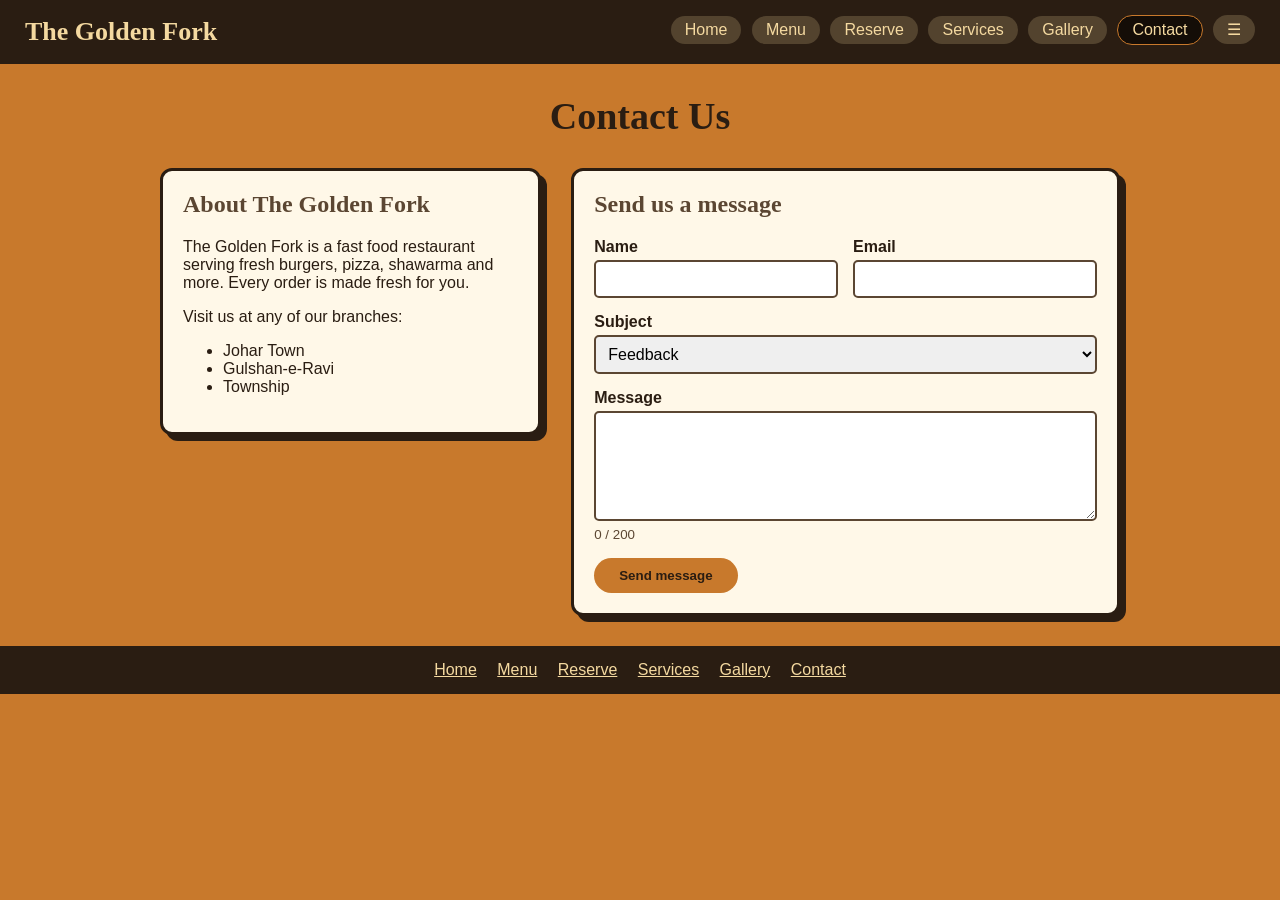
<file: contact.html>
<!DOCTYPE html>
<html lang="en">
<head>
  <meta charset="UTF-8">
  <meta name="viewport" content="width=device-width, initial-scale=1">
  <title>The Golden Fork | Contact</title>
  <link rel="stylesheet" href="contact.css">
</head>
<body>

  <header>
    <h2 class="logo">The Golden Fork</h2>
    <nav>
      <a href="index.html">Home</a>
      <a href="menu.html">Menu</a>
      <a href="register.html">Reserve</a>
      <a href="services.html">Services</a>
      <a href="portfolio.html">Gallery</a>
      <a class="contact" href="contact.html">Contact</a>
      <details>
        <summary>&#9776;</summary>
        <div class="dropdown">
          <a href="menu.html">Explore Menu</a>
          <a href="register.html">Place Order</a>
        </div>
      </details>
    </nav>
  </header>

  <h1 class="title">Contact Us</h1>

  <main class="contact-wrap">

    <section class="about">
      <h2>About The Golden Fork</h2>
      <p>The Golden Fork is a fast food restaurant serving fresh burgers, pizza, shawarma and more. Every order is made fresh for you.</p>
      <p>Visit us at any of our branches:</p>
      <ul>
        <li>Johar Town</li>
        <li>Gulshan-e-Ravi</li>
        <li>Township</li>
      </ul>
    </section>

    <section class="form-box">
      <h2>Send us a message</h2>
      <form id="contact-form" action="#" method="post">
        <div class="form-grid">
          <div>
            <label for="name">Name</label>
            <input type="text" id="name" required minlength="3" maxlength="40">
          </div>
          <div>
            <label for="email">Email</label>
            <input type="email" id="email" required>
          </div>
          <div class="full">
            <label for="subject">Subject</label>
            <select id="subject">
              <option value="feedback">Feedback</option>
              <option value="delivery">Delivery</option>
              <option value="party">Party order</option>
            </select>
          </div>
          <div class="full">
            <label for="message">Message</label>
            <textarea id="message" rows="5" maxlength="200" required></textarea>
            <small id="counter">0 / 200</small>
          </div>
        </div>
        <button type="submit">Send message</button>
      </form>
      <p id="thanks" class="thanks">Thank you! We will get back to you soon.</p>
    </section>

  </main>

  <footer>
    <a href="index.html">Home</a>
    <a href="menu.html">Menu</a>
    <a href="register.html">Reserve</a>
    <a href="services.html">Services</a>
    <a href="portfolio.html">Gallery</a>
    <a href="contact.html">Contact</a>
  </footer>

  <script src="contact.js"></script>
</body>
</html>
</file>
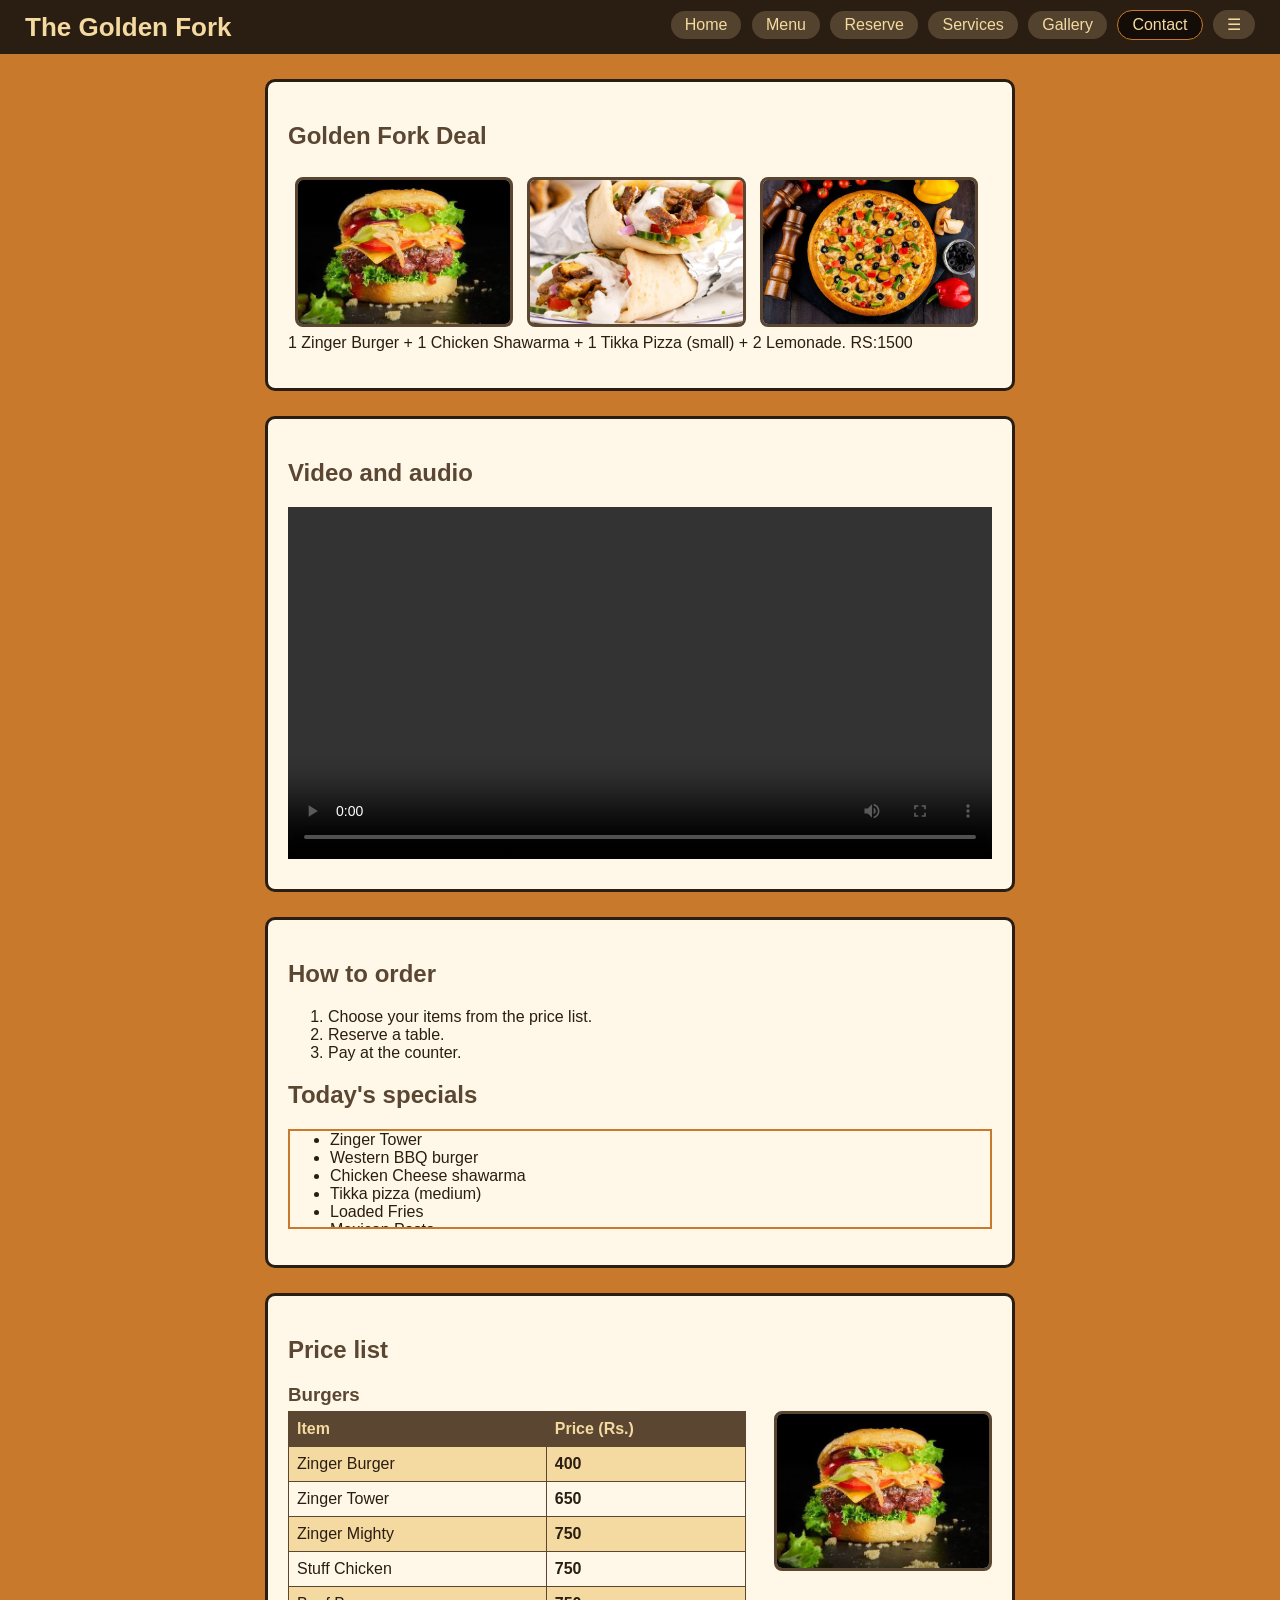
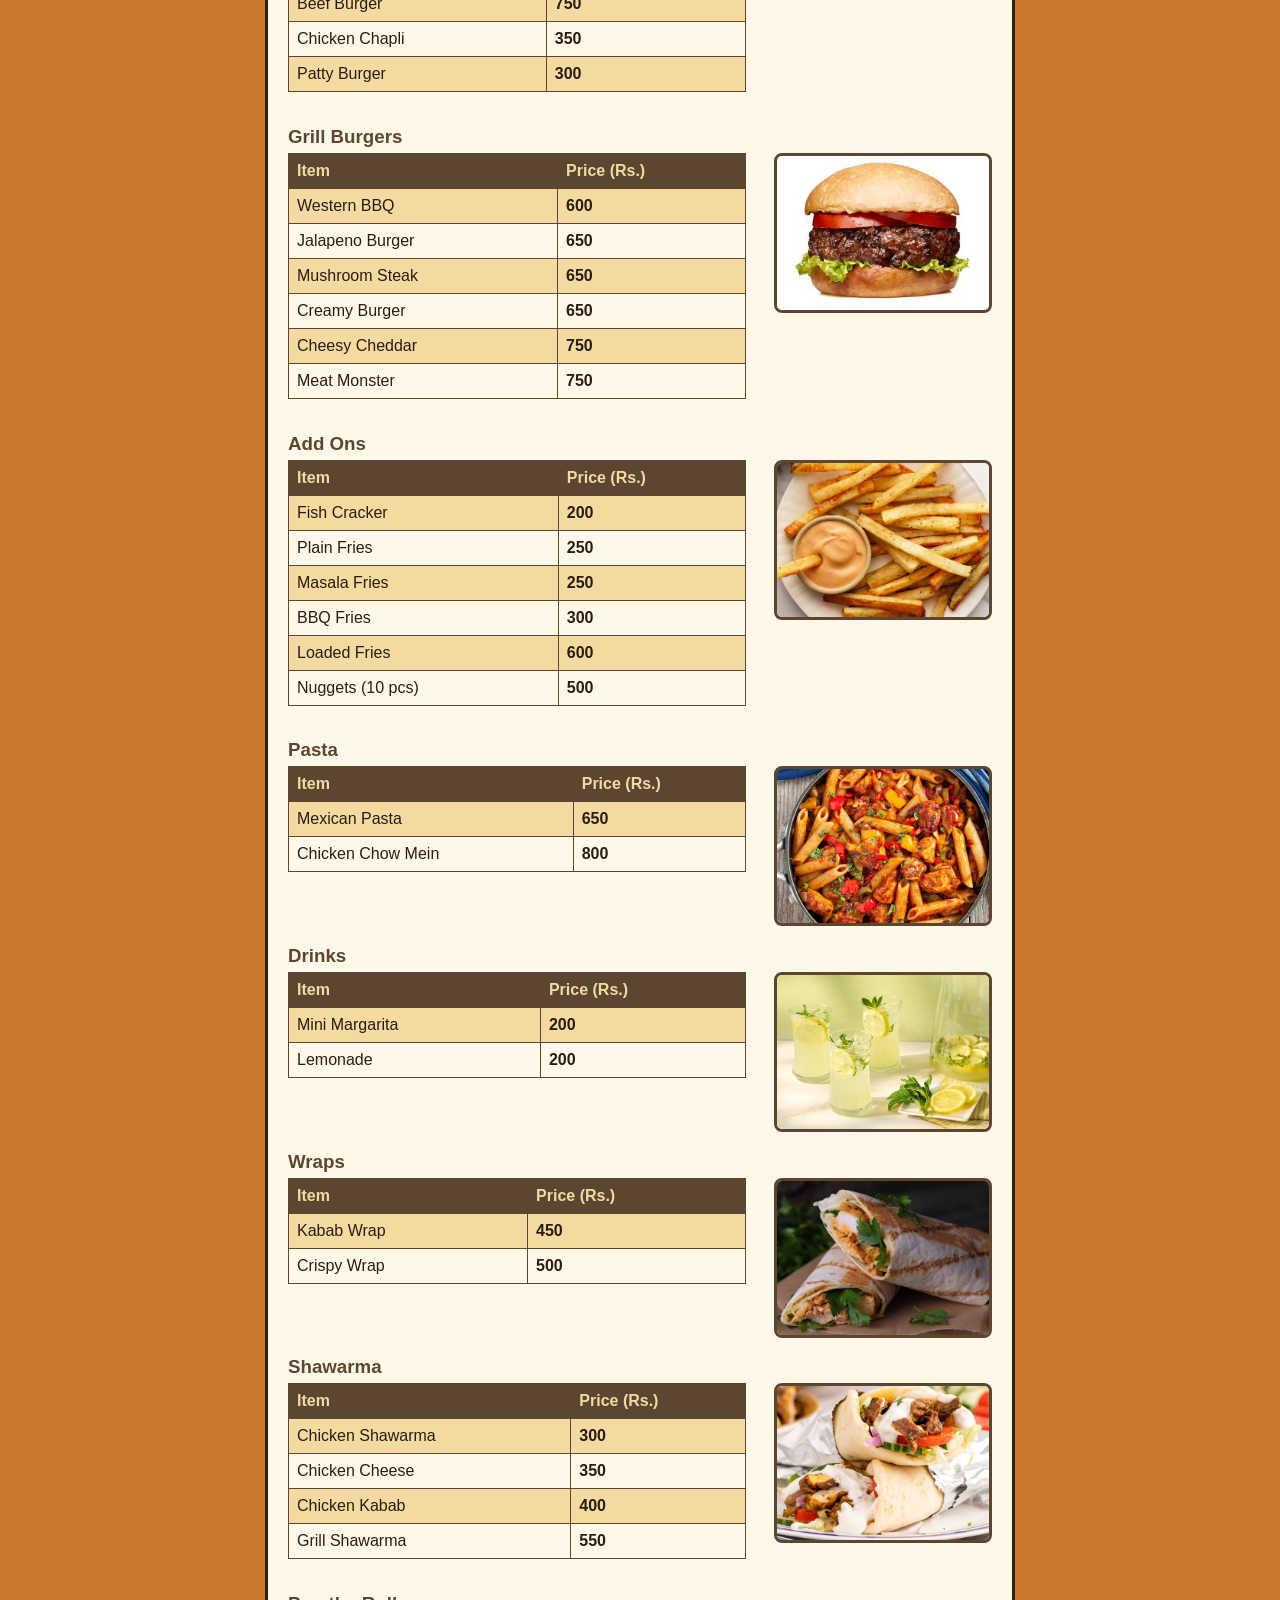
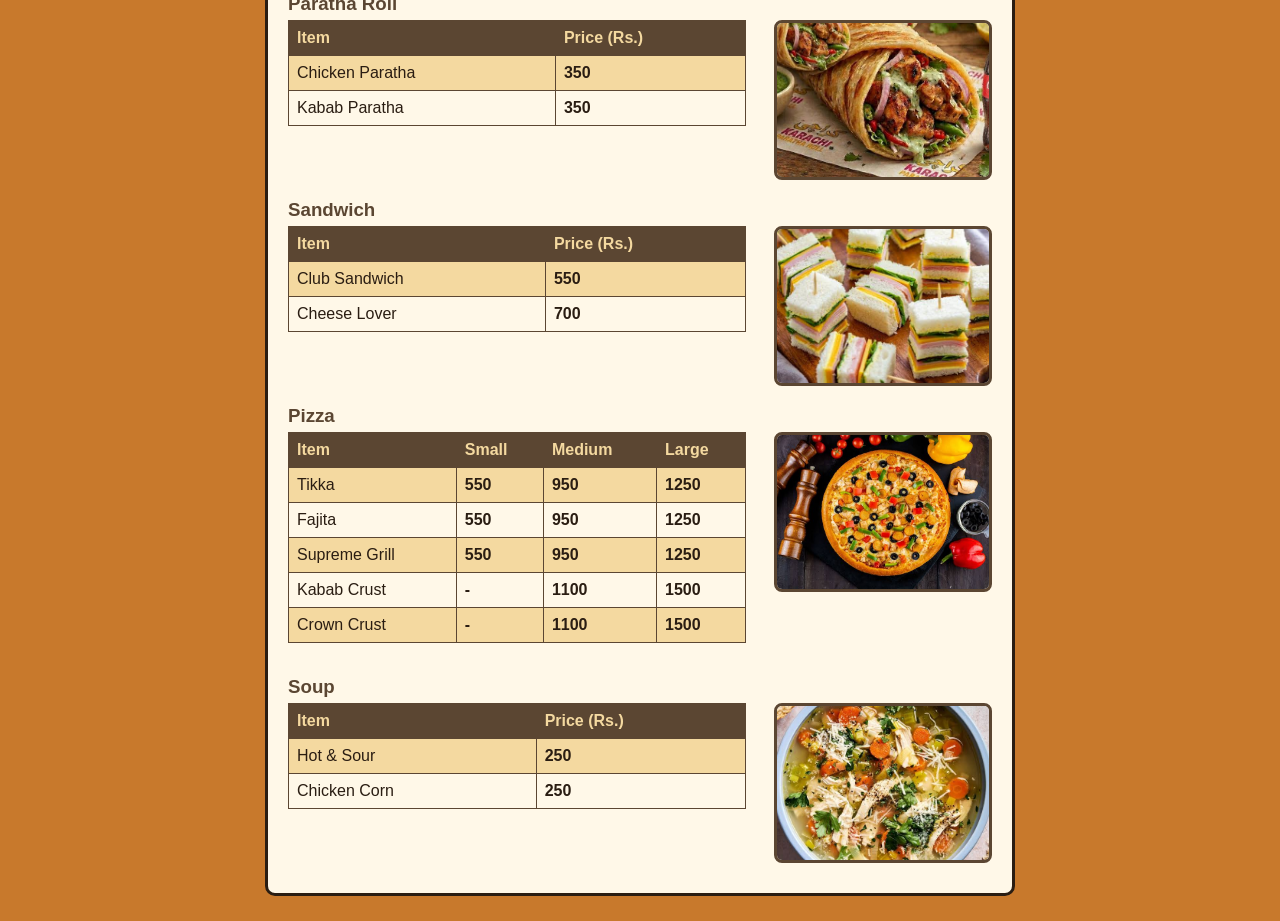
<file: menu.html>
<!DOCTYPE html>
<html lang="en">
<head>
  <meta charset="UTF-8">
  <meta name="viewport" content="width=device-width, initial-scale=1">
  <title>The Golden Fork | Menu</title>
  <link rel="stylesheet" href="menu.css">
</head>
<body>

  <header>
    <h2 class="logo">The Golden Fork</h2>
    <nav>
      <a href="index.html">Home</a>
      <a href="menu.html">Menu</a>
      <a href="register.html">Reserve</a>
      <a href="services.html">Services</a>
      <a href="portfolio.html">Gallery</a>
      <a class="contact" href="contact.html">Contact</a>
      <details>
        <summary>&#9776;</summary>
        <div class="dropdown">
          <a href="menu.html">Explore Menu</a>
          <a href="register.html">Place Order</a>
        </div>
      </details>
    </nav>
  </header>

  <section class="box">
    <h2>Golden Fork Deal</h2>
    <img class="deal-pic" src="burger.jpg" alt="Burger">
    <img class="deal-pic" src="shawarma.jpg" alt="Shawarma">
    <img class="deal-pic" src="pizza.jpg" alt="Pizza">
    <p class="deal-text">1 Zinger Burger + 1 Chicken Shawarma + 1 Tikka Pizza (small) + 2 Lemonade. RS:1500</p>
  </section>

    <section class="box">
    <h2>Video and audio</h2>

    <video controls>
      <source src="golden_fork_vid.mp4" type="video/mp4">
      Your browser does not support video.
    </video>
  </section>

  <section class="box">
    <h2>How to order</h2>
    <ol>
      <li>Choose your items from the price list.</li>
      <li>Reserve a table.</li>
      <li>Pay at the counter.</li>
    </ol>

    <h2>Today's specials</h2>
    <ul class="specials">
      <li>Zinger Tower</li>
      <li>Western BBQ burger</li>
      <li>Chicken Cheese shawarma</li>
      <li>Tikka pizza (medium)</li>
      <li>Loaded Fries</li>
      <li>Mexican Pasta</li>
      <li>Hot &amp; Sour soup</li>
      <li>Mini Margarita</li>
    </ul>
  </section>

  <section class="box">
    <h2>Price list</h2>

    <h3>Burgers</h3>
    <div class="menu-row">
      <img class="cat-pic" src="burger.jpg" alt="burgers">
      <table>
        <tr><th>Item</th><th>Price (Rs.)</th></tr>
        <tr><td>Zinger Burger</td><td>400</td></tr>
        <tr><td>Zinger Tower</td><td>650</td></tr>
        <tr><td>Zinger Mighty</td><td>750</td></tr>
        <tr><td>Stuff Chicken</td><td>750</td></tr>
        <tr><td>Beef Burger</td><td>750</td></tr>
        <tr><td>Chicken Chapli</td><td>350</td></tr>
        <tr><td>Patty Burger</td><td>300</td></tr>
      </table>
    </div>

    <h3>Grill Burgers</h3>
    <div class="menu-row">
      <img class="cat-pic" src="grill.jpg" alt="grill burgers">
      <table>
        <tr><th>Item</th><th>Price (Rs.)</th></tr>
        <tr><td>Western BBQ</td><td>600</td></tr>
        <tr><td>Jalapeno Burger</td><td>650</td></tr>
        <tr><td>Mushroom Steak</td><td>650</td></tr>
        <tr><td>Creamy Burger</td><td>650</td></tr>
        <tr><td>Cheesy Cheddar</td><td>750</td></tr>
        <tr><td>Meat Monster</td><td>750</td></tr>
      </table>
    </div>

    <h3>Add Ons</h3>
    <div class="menu-row">
      <img class="cat-pic" src="fries.jpg" alt="add ons">
      <table>
        <tr><th>Item</th><th>Price (Rs.)</th></tr>
        <tr><td>Fish Cracker</td><td>200</td></tr>
        <tr><td>Plain Fries</td><td>250</td></tr>
        <tr><td>Masala Fries</td><td>250</td></tr>
        <tr><td>BBQ Fries</td><td>300</td></tr>
        <tr><td>Loaded Fries</td><td>600</td></tr>
        <tr><td>Nuggets (10 pcs)</td><td>500</td></tr>
      </table>
    </div>

    <h3>Pasta</h3>
    <div class="menu-row">
      <img class="cat-pic" src="pasta.jpg" alt="pasta">
      <table>
        <tr><th>Item</th><th>Price (Rs.)</th></tr>
        <tr><td>Mexican Pasta</td><td>650</td></tr>
        <tr><td>Chicken Chow Mein</td><td>800</td></tr>
      </table>
    </div>

    <h3>Drinks</h3>
    <div class="menu-row">
      <img class="cat-pic" src="lemonade.jpg" alt="drinks">
      <table>
        <tr><th>Item</th><th>Price (Rs.)</th></tr>
        <tr><td>Mini Margarita</td><td>200</td></tr>
        <tr><td>Lemonade</td><td>200</td></tr>
      </table>
    </div>

    <h3>Wraps</h3>
    <div class="menu-row">
      <img class="cat-pic" src="wrap.jpg" alt="wraps">
      <table>
        <tr><th>Item</th><th>Price (Rs.)</th></tr>
        <tr><td>Kabab Wrap</td><td>450</td></tr>
        <tr><td>Crispy Wrap</td><td>500</td></tr>
      </table>
    </div>

    <h3>Shawarma</h3>
    <div class="menu-row">
      <img class="cat-pic" src="shawarma.jpg" alt="shawarma">
      <table>
        <tr><th>Item</th><th>Price (Rs.)</th></tr>
        <tr><td>Chicken Shawarma</td><td>300</td></tr>
        <tr><td>Chicken Cheese</td><td>350</td></tr>
        <tr><td>Chicken Kabab</td><td>400</td></tr>
        <tr><td>Grill Shawarma</td><td>550</td></tr>
      </table>
    </div>

    <h3>Paratha Roll</h3>
    <div class="menu-row">
      <img class="cat-pic" src="paratha.jpg" alt="paratha Roll">
      <table>
        <tr><th>Item</th><th>Price (Rs.)</th></tr>
        <tr><td>Chicken Paratha</td><td>350</td></tr>
        <tr><td>Kabab Paratha</td><td>350</td></tr>
      </table>
    </div>

    <h3>Sandwich</h3>
    <div class="menu-row">
      <img class="cat-pic" src="sandwich.jpg" alt="sandwich">
      <table>
        <tr><th>Item</th><th>Price (Rs.)</th></tr>
        <tr><td>Club Sandwich</td><td>550</td></tr>
        <tr><td>Cheese Lover</td><td>700</td></tr>
      </table>
    </div>
    <h3>Pizza</h3>
    <div class="menu-row">
      <img class="cat-pic" src="pizza.jpg" alt="pizza">
      <table>
        <tr><th>Item</th><th>Small</th><th>Medium</th><th>Large</th></tr>
        <tr><td>Tikka</td><td>550</td><td>950</td><td>1250</td></tr>
        <tr><td>Fajita</td><td>550</td><td>950</td><td>1250</td></tr>
        <tr><td>Supreme Grill</td><td>550</td><td>950</td><td>1250</td></tr>
        <tr><td>Kabab Crust</td><td>-</td><td>1100</td><td>1500</td></tr>
        <tr><td>Crown Crust</td><td>-</td><td>1100</td><td>1500</td></tr>
      </table>
    </div>

    <h3>Soup</h3>
    <div class="menu-row">
      <img class="cat-pic" src="soup.jpg" alt="soup">
      <table>
        <tr><th>Item</th><th>Price (Rs.)</th></tr>
        <tr><td>Hot &amp; Sour</td><td>250</td></tr>
        <tr><td>Chicken Corn</td><td>250</td></tr>
      </table>
    </div>
  </section>
</body>
</html>
</file>
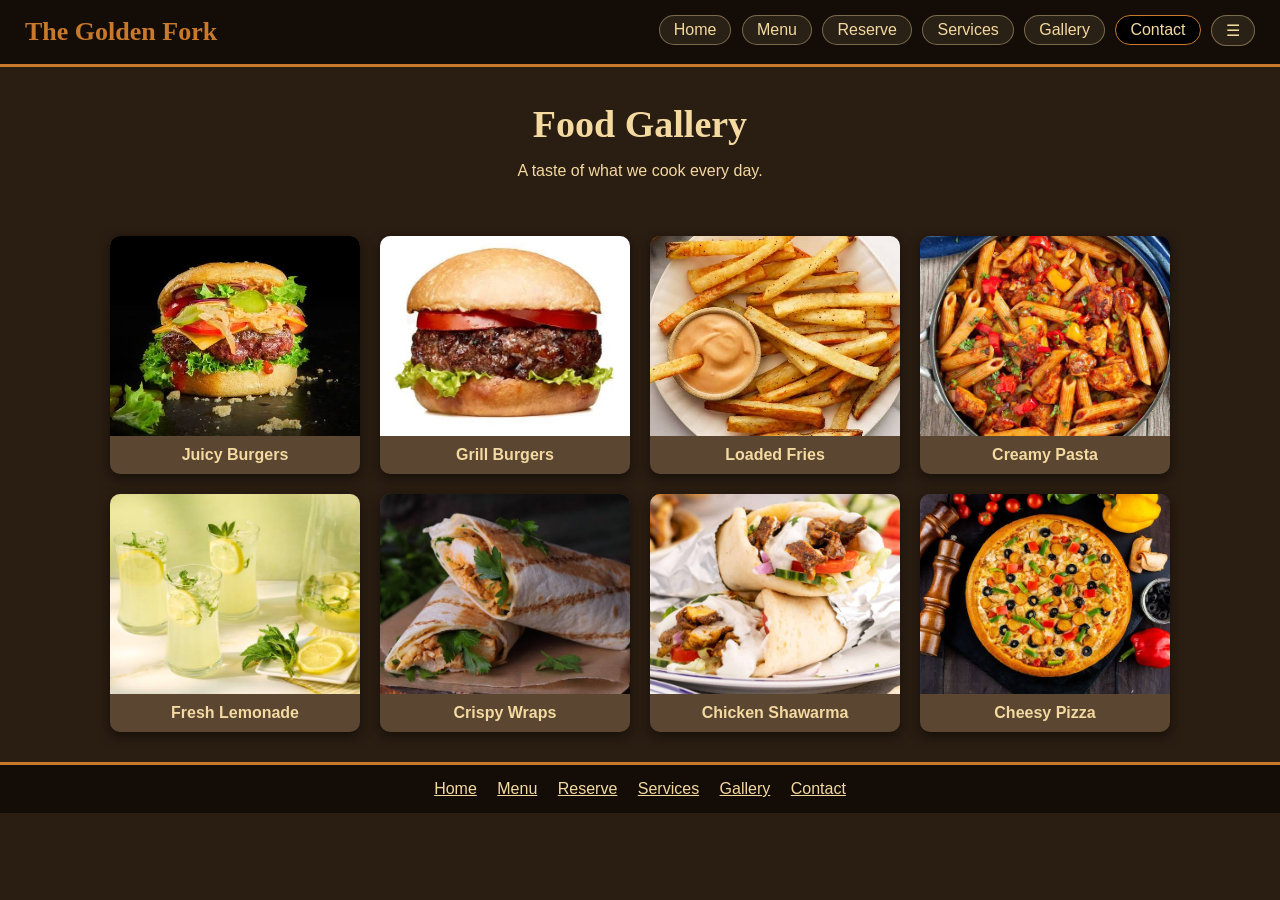
<file: portfolio.html>
<!DOCTYPE html>
<html lang="en">
<head>
  <meta charset="UTF-8">
  <meta name="viewport" content="width=device-width, initial-scale=1">
  <title>The Golden Fork | Gallery</title>
  <link rel="stylesheet" href="portfolio.css">
</head>
<body>

  <header>
    <h2 class="logo">The Golden Fork</h2>
    <nav>
      <a href="index.html">Home</a>
      <a href="menu.html">Menu</a>
      <a href="register.html">Reserve</a>
      <a href="services.html">Services</a>
      <a href="portfolio.html">Gallery</a>
      <a class="contact" href="contact.html">Contact</a>
      <details>
        <summary>&#9776;</summary>
        <div class="dropdown">
          <a href="menu.html">Explore Menu</a>
          <a href="register.html">Place Order</a>
        </div>
      </details>
    </nav>
  </header>

  <section class="intro">
    <h1>Food Gallery</h1>
    <p>A taste of what we cook every day.</p>
  </section>

  <section class="gallery">
    <figure>
      <img src="burger.jpg" alt="Burger">
      <figcaption>Juicy Burgers</figcaption>
    </figure>
    <figure>
      <img src="grill.jpg" alt="Grill burger">
      <figcaption>Grill Burgers</figcaption>
    </figure>
    <figure>
      <img src="fries.jpg" alt="Fries">
      <figcaption>Loaded Fries</figcaption>
    </figure>
    <figure>
      <img src="pasta.jpg" alt="Pasta">
      <figcaption>Creamy Pasta</figcaption>
    </figure>
    <figure>
      <img src="lemonade.jpg" alt="Lemonade">
      <figcaption>Fresh Lemonade</figcaption>
    </figure>
    <figure>
      <img src="wrap.jpg" alt="Wrap">
      <figcaption>Crispy Wraps</figcaption>
    </figure>
    <figure>
      <img src="shawarma.jpg" alt="Shawarma">
      <figcaption>Chicken Shawarma</figcaption>
    </figure>
    <figure>
      <img src="pizza.jpg" alt="Pizza">
      <figcaption>Cheesy Pizza</figcaption>
    </figure>
  </section>

  <footer>
    <a href="index.html">Home</a>
    <a href="menu.html">Menu</a>
    <a href="register.html">Reserve</a>
    <a href="services.html">Services</a>
    <a href="portfolio.html">Gallery</a>
    <a href="contact.html">Contact</a>
  </footer>

</body>
</html>
</file>
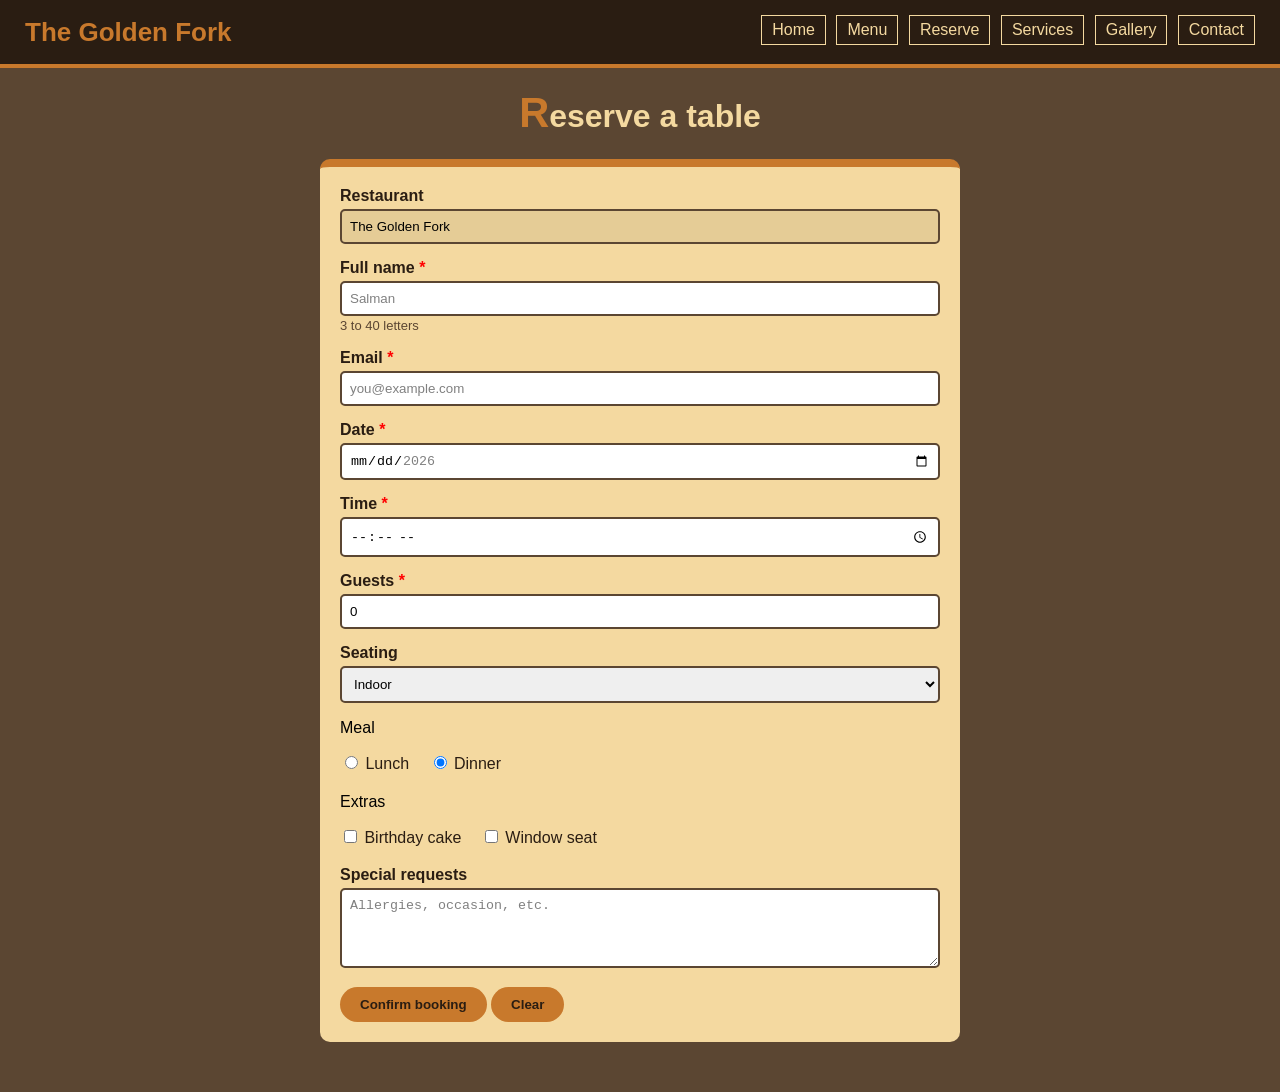
<file: register.html>
<!DOCTYPE html>
<html lang="en">
<head>
  <meta charset="UTF-8">
  <title>The Golden Fork | Reserve</title>
  <link rel="stylesheet" href="register.css">
</head>
<body>

  <header>
    <h2 class="logo">The Golden Fork</h2>
    <nav>
      <a href="index.html">Home</a>
      <a href="menu.html">Menu</a>
      <a href="register.html">Reserve</a>
      <a href="services.html">Services</a>
      <a href="portfolio.html">Gallery</a>
      <a href="contact.html">Contact</a>
    </nav>
  </header>

  <h1>Reserve a table</h1>

  <form action="#" method="post">

    <div>
      <label for="place">Restaurant</label>
      <input type="text" id="place" value="The Golden Fork" readonly>
    </div>

    <div>
      <label class="req" for="fullname">Full name</label>
      <input type="text" id="fullname" placeholder="Salman" required minlength="3" maxlength="40">
      <small>3 to 40 letters</small>
    </div>

    <div>
      <label class="req" for="email">Email</label>
      <input type="email" id="email" placeholder="you@example.com" required>
    </div>

    <div>
      <label class="req" for="date">Date</label>
      <input type="date" id="date" required min="2026-11-01" max="2026-12-31">
    </div>

    <div>
      <label class="req" for="time">Time</label>
      <input type="time" id="time" required min="12:00" max="24:00">
    </div>

    <div>
      <label class="req" for="guests">Guests</label>
      <input type="number" id="guests" required min="1" max="12" value="0">
    </div>

    <div>
      <label for="seating">Seating</label>
      <select id="seating">
        <option value="" disabled>Choose seating</option>
        <option value="indoor" selected>Indoor</option>
        <option value="outdoor">Outdoor</option>
        <option value="family">Family hall</option>
      </select>
    </div>

    <div class="choices">
      <p>Meal</p>
      <label><input type="radio" name="meal"> Lunch</label>
      <label><input type="radio" name="meal" checked> Dinner</label>
    </div>

    <div class="choices">
      <p>Extras</p>
      <label><input type="checkbox"> Birthday cake</label>
      <label><input type="checkbox"> Window seat</label>
    </div>

    <div>
      <label for="notes">Special requests</label>
      <textarea id="notes" rows="4" maxlength="200" placeholder="Allergies, occasion, etc."></textarea>
    </div>

    <button type="submit">Confirm booking</button>
    <button type="reset">Clear</button>

  </form>

</body>
</html>
</file>
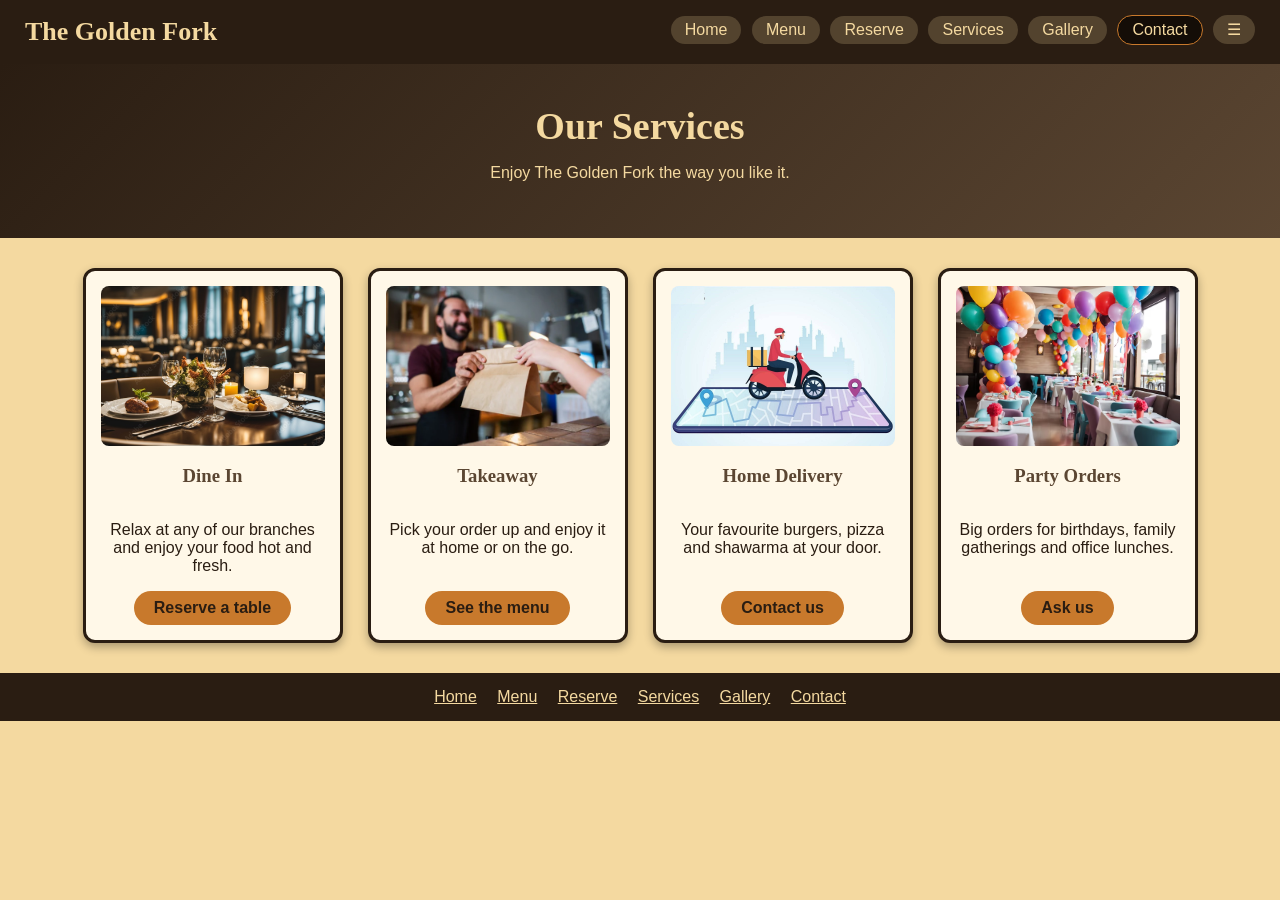
<file: services.html>
<!DOCTYPE html>
<html lang="en">
<head>
  <meta charset="UTF-8">
  <meta name="viewport" content="width=device-width, initial-scale=1">
  <title>The Golden Fork | Services</title>
  <link rel="stylesheet" href="services.css">
</head>
<body>

  <header>
    <h2 class="logo">The Golden Fork</h2>
    <nav>
      <a href="index.html">Home</a>
      <a href="menu.html">Menu</a>
      <a href="register.html">Reserve</a>
      <a href="services.html">Services</a>
      <a href="portfolio.html">Gallery</a>
      <a class="contact" href="contact.html">Contact</a>
      <details>
        <summary>&#9776;</summary>
        <div class="dropdown">
          <a href="menu.html">Explore Menu</a>
          <a href="register.html">Place Order</a>
        </div>
      </details>
    </nav>
  </header>

  <section class="intro">
    <h1>Our Services</h1>
    <p>Enjoy The Golden Fork the way you like it.</p>
  </section>

  <section class="cards">
    <div class="card">
      <img src="dinein.jpg" alt="Dine in">
      <h3>Dine In</h3>
      <p>Relax at any of our branches and enjoy your food hot and fresh.</p>
      <a href="register.html">Reserve a table</a>
    </div>

    <div class="card">
      <img src="takeaway.jpg" alt="Takeaway">
      <h3>Takeaway</h3>
      <p>Pick your order up and enjoy it at home or on the go.</p>
      <a href="menu.html">See the menu</a>
    </div>

    <div class="card">
      <img src="delivery.jpg" alt="Delivery">
      <h3>Home Delivery</h3>
      <p>Your favourite burgers, pizza and shawarma at your door.</p>
      <a href="contact.html">Contact us</a>
    </div>

    <div class="card">
      <img src="party.jpg" alt="Party orders">
      <h3>Party Orders</h3>
      <p>Big orders for birthdays, family gatherings and office lunches.</p>
      <a href="contact.html">Ask us</a>
    </div>
  </section>
  <footer>
    <a href="index.html">Home</a>
    <a href="menu.html">Menu</a>
    <a href="register.html">Reserve</a>
    <a href="services.html">Services</a>
    <a href="portfolio.html">Gallery</a>
    <a href="contact.html">Contact</a>
  </footer>

</body>
</html>
</file>
<file: contact.css>
* {
  box-sizing: border-box;
}

body {
  margin: 0;
  font-family: Arial, sans-serif;
  color: #2A1D12;
  background-color: #C8792C;
}

h1, h2 {
  font-family: Georgia, serif;
}

header {
  background-color: #2A1D12;
  padding: 15px 25px;
}

header::after {
  content: "";
  display: block;
  clear: both;
}

.logo {
  float: left;
  margin: 0;
  line-height: 34px;
  font-size: 26px;
  color: #F4D9A0;
}

nav {
  float: right;
}

/* nav: pills glow on hover */
nav a {
  display: inline-block;
  color: #F4D9A0;
  text-decoration: none;
  padding: 5px 14px;
  margin-left: 6px;
  border-radius: 20px;
  background-color: rgba(244, 217, 160, 0.2);
}

nav a:hover {
  background-color: #F4D9A0;
  color: #5B4632;
  box-shadow: 0 0 8px rgba(244, 217, 160, 0.8);
}

nav a.contact {
  background-color: #140D07;
  border: 1px solid #C8792C;
}

details {
  display: inline-block;
  position: relative;
  vertical-align: top;
}

summary {
  display: inline-block;
  list-style: none;
  cursor: pointer;
  color: #F4D9A0;
  padding: 5px 14px;
  margin-left: 6px;
  border-radius: 20px;
  background-color: rgba(244, 217, 160, 0.2);
}

summary::-webkit-details-marker {
  display: none;
}

.dropdown {
  position: absolute;
  right: 0;
  top: 42px;
  width: 170px;
  z-index: 20;
  background-color: #2A1D12;
  border: 2px solid #C8792C;
  border-radius: 8px;
}

.dropdown a {
  display: block;
  margin: 0;
  padding: 10px 15px;
  border-radius: 0;
  background-color: transparent;
}

.dropdown a:hover {
  background-color: #C8792C;
  color: #2A1D12;
  box-shadow: none;
}

.title {
  text-align: center;
  color: #2A1D12;
  font-size: 38px;
  margin: 30px 0 0 0;
}

/* flexbox: about on the left, form on the right */
.contact-wrap {
  display: flex;
  align-items: flex-start;
  gap: 30px;
  max-width: 1000px;
  margin: 30px auto;
  padding: 0 20px;
}

.about, .form-box {
  background-color: #FFF8E8;
  border: 3px solid #2A1D12;
  border-radius: 12px;
  padding: 20px;
  box-shadow: 6px 6px 0 #2A1D12;
}

.about {
  flex: 1;
}

.form-box {
  flex: 1.5;
}

.about h2, .form-box h2 {
  margin-top: 0;
  color: #5B4632;
}

/* grid: two columns inside the form */
.form-grid {
  display: grid;
  grid-template-columns: 1fr 1fr;
  gap: 15px;
}

.full {
  grid-column: 1 / -1;
}

label {
  display: block;
  font-weight: bold;
  margin-bottom: 4px;
}

input, select, textarea {
  width: 100%;
  padding: 8px;
  font-family: Arial, sans-serif;
  font-size: 16px;
  border: 2px solid #5B4632;
  border-radius: 5px;
}

input:focus, select:focus, textarea:focus {
  outline: none;
  border-color: #C8792C;
  background-color: #FFF3DD;
}

small {
  color: #5B4632;
}

button {
  margin-top: 15px;
  padding: 10px 25px;
  background-color: #C8792C;
  color: #2A1D12;
  font-weight: bold;
  border: none;
  border-radius: 20px;
  cursor: pointer;
}

button:hover {
  background-color: #5B4632;
  color: #F4D9A0;
}

/* the script adds the class "show" to display this message */
.thanks {
  display: none;
  margin-top: 15px;
  padding: 10px;
  background-color: #F4D9A0;
  border-left: 6px solid #C8792C;
  font-weight: bold;
}

.thanks.show {
  display: block;
}

footer {
  background-color: #2A1D12;
  text-align: center;
  padding: 15px;
}

footer a {
  color: #F4D9A0;
  margin: 0 8px;
}

@media (max-width: 768px) {
  .logo, nav {
    float: none;
    text-align: center;
  }

  nav a, summary {
    margin: 4px 3px;
  }

  .contact-wrap {
    flex-direction: column;
  }

  .about, .form-box {
    width: 100%;
  }
}

@media (max-width: 480px) {
  .form-grid {
    grid-template-columns: 1fr;
  }

  .title {
    font-size: 28px;
  }
}
</file>
<file: menu.css>
* {
  box-sizing: border-box;
}

body {
  margin: 0;
  font-family: Arial, sans-serif;
  color: #2A1D12;
  background-color: #C8792C;
}

header {
  position: sticky;
  top: 0;
  z-index: 10;
  background-color: #2A1D12;
  padding: 10px 25px;
}
header::after {
  content: "";
  display: block;
  clear: both;
}

.logo {
  float: left;
  margin: 0;
  line-height: 34px;
  font-size: 26px;
  color: #F4D9A0;
}

nav {
  float: right;
}
nav a {
  display: inline-block;
  color: #F4D9A0;
  text-decoration: none;
  padding: 5px 14px;
  margin-left: 6px;
  border-radius: 20px;
  background-color: rgba(244, 217, 160, 0.2);
}

nav a:hover {
  background-color: #C8792C;
  color: #2A1D12;
}
nav a.contact {
  background-color: #140D07;
  border: 1px solid #C8792C;
}

nav a.contact:hover {
  background-color: #C8792C;
  color: #2A1D12;
}

details {
  display: inline-block;
  position: relative;
  vertical-align: top;
}

summary {
  display: inline-block;
  list-style: none;
  cursor: pointer;
  color: #F4D9A0;
  padding: 5px 14px;
  margin-left: 6px;
  border-radius: 20px;
  background-color: rgba(244, 217, 160, 0.2);
}

summary::-webkit-details-marker {
  display: none;
}

.dropdown {
  position: absolute;
  right: 0;
  top: 42px;
  width: 170px;
  z-index: 20;
  background-color: #2A1D12;
  border: 2px solid #C8792C;
  border-radius: 8px;
}

.dropdown a {
  display: block;
  margin: 0;
  padding: 10px 15px;
  border-radius: 0;
  background-color: transparent;
}

.dropdown a:hover {
  background-color: #C8792C;
  color: #2A1D12;
}

.box {
  position: relative;
  width: 90%;
  max-width: 750px;
  margin: 25px auto;
  padding: 20px;
  border: 3px solid #2A1D12;
  border-radius: 10px;
  background-color: #FFF8E8;
  overflow: hidden;
}

.box h2 {
  color: #5B4632;
}

.box h3 {
  color: #5B4632;
  margin-bottom: 5px;
}

.badge {
  position: absolute;
  top: 10px;
  right: 10px;
  background-color: #2A1D12;
  color: #F4D9A0;
  padding: 3px 12px;
  border-radius: 5px;
}

.deal-pic {
  float: left;
  width: 31%;
  height: 150px;
  object-fit: cover;
  margin: 1%;
  border: 3px solid #5B4632;
  border-radius: 8px;
}

.deal-text {
  clear: both;
}

video, audio, iframe {
  display: block;
  width: 100%;
  margin: 10px 0;
}

iframe {
  height: 315px;
  border: 0;
}

.specials {
  height: 100px;
  overflow: auto;
  border: 2px solid #C8792C;
}

table {
  width: 100%;
  border-collapse: collapse;
  margin-bottom: 15px;
}

th, td {
  border: 1px solid #5B4632;
  padding: 8px;
  text-align: left;
  vertical-align: middle;
}

th {
  background-color: #5B4632;
  color: #F4D9A0;
}

td + td {
  font-weight: bold;
}

tr:nth-child(even) {
  background-color: #F4D9A0;
}

.menu-row {
  overflow: hidden;
  margin-bottom: 10px;
}

.menu-row table {
  width: 65%;
}

.cat-pic {
  float: right;
  width: 31%;
  height: 160px;
  object-fit: cover;
  border: 3px solid #5B4632;
  border-radius: 8px;
}

@media (max-width: 768px) {
  header {
    position: static;
  }

  .logo, nav {
    float: none;
    text-align: center;
  }

  nav a, summary {
    margin: 4px 3px;
  }

  .deal-pic {
    width: 98%;
    height: 180px;
  }

  iframe {
    height: 240px;
  }

  th, td {
    padding: 5px;
    font-size: 14px;
  }

  .menu-row table {
    width: 100%;
  }

  .cat-pic {
    float: none;
    width: 100%;
    margin-bottom: 10px;
  }
}

@media (max-width: 480px) {
  .box {
    width: 96%;
    padding: 12px;
  }

  iframe {
    height: 200px;
  }
}
</file>
<file: portfolio.css>
* {
  box-sizing: border-box;
}
body {
  margin: 0;
  font-family: Arial, sans-serif;
  color: #F4D9A0;
  background-color: #2A1D12;
}
h1, h2 {
  font-family: Georgia, serif;
}
header {
  background-color: #140D07;
  padding: 15px 25px;
  border-bottom: 3px solid #C8792C;
}

header::after {
  content: "";
  display: block;
  clear: both;
}
.logo {
  float: left;
  margin: 0;
  line-height: 34px;
  font-size: 26px;
  color: #C8792C;
}
nav {
  float: right;
}

nav a {
  display: inline-block;
  color: #F4D9A0;
  text-decoration: none;
  padding: 5px 14px;
  margin-left: 6px;
  border-radius: 20px;
  border: 1px solid rgba(244, 217, 160, 0.4);
  background-color: rgba(244, 217, 160, 0.1);
}

nav a:hover {
  background-color: #C8792C;
  color: #2A1D12;
}

nav a.contact {
  background-color: #000000;
  border: 1px solid #C8792C;
}

details {
  display: inline-block;
  position: relative;
  vertical-align: top;
}

summary {
  display: inline-block;
  list-style: none;
  cursor: pointer;
  color: #F4D9A0;
  padding: 5px 14px;
  margin-left: 6px;
  border-radius: 20px;
  border: 1px solid rgba(244, 217, 160, 0.4);
  background-color: rgba(244, 217, 160, 0.1);
}

summary::-webkit-details-marker {
  display: none;
}

.dropdown {
  position: absolute;
  right: 0;
  top: 42px;
  width: 170px;
  z-index: 20;
  background-color: #140D07;
  border: 2px solid #C8792C;
  border-radius: 8px;
}

.dropdown a {
  display: block;
  margin: 0;
  padding: 10px 15px;
  border: none;
  border-radius: 0;
  background-color: transparent;
}

.intro {
  text-align: center;
  padding: 35px 20px 10px 20px;
}

.intro h1 {
  margin: 0 0 8px 0;
  font-size: 38px;
  color: #F4D9A0;
}
.gallery {
  display: grid;
  grid-template-columns: repeat(auto-fit, minmax(220px, 1fr));
  gap: 20px;
  max-width: 1100px;
  margin: 0 auto;
  padding: 30px 20px;
}

.gallery figure {
  margin: 0;
  background-color: #5B4632;
  border-radius: 10px;
  overflow: hidden;
  box-shadow: 0 4px 12px rgba(0, 0, 0, 0.5);
  animation: fadeUp 0.8s ease both;
  transition: transform 0.3s;
}

.gallery figure:nth-child(even) {
  animation-delay: 0.2s;
}

.gallery figure:hover {
  transform: scale(1.04);
}

.gallery img {
  display: block;
  width: 100%;
  height: 200px;
  object-fit: cover;
}

.gallery figcaption {
  padding: 10px;
  text-align: center;
  font-weight: bold;
  color: #F4D9A0;
}

@keyframes fadeUp {
  from {
    opacity: 0;
    transform: translateY(30px);
  }
  to {
    opacity: 1;
    transform: translateY(0);
  }
}

footer {
  background-color: #140D07;
  text-align: center;
  padding: 15px;
  border-top: 3px solid #C8792C;
}

footer a {
  color: #F4D9A0;
  margin: 0 8px;
}

@media (max-width: 768px) {
  .logo, nav {
    float: none;
    text-align: center;
  }

  nav a, summary {
    margin: 4px 3px;
  }

  .gallery {
    grid-template-columns: repeat(2, 1fr);
    gap: 12px;
  }
}
@media (max-width: 480px) {
  .gallery {
    grid-template-columns: 1fr;
  }

  .intro h1 {
    font-size: 28px;
  }
}
</file>
<file: register.css>
body {
  font-family: Arial, sans-serif;
  background-color: #5B4632;
  margin: 0;
  padding-bottom: 30px;
}

header {
  background-color: #2A1D12;
  padding: 15px 25px;
  overflow: hidden;
  border-bottom: 4px solid #C8792C;
}

.logo {
  float: left;
  margin: 0;
  line-height: 34px;
  font-size: 26px;
  color: #C8792C;
}

nav {
  float: right;
}

nav a {
  display: inline-block;
  color: #F4D9A0;
  text-decoration: none;
  border: 1px solid #F4D9A0;
  padding: 5px 10px;
  margin-left: 6px;
}

nav a:hover {
  background-color: #F4D9A0;
  color: #2A1D12;
}

h1 {
  color: #F4D9A0;
  text-align: center;
}

form {
  width: 90%;
  max-width: 600px;
  margin: 20px auto;
  padding: 20px;
  background-color: #F4D9A0;
  border-top: 8px solid #C8792C;
  border-radius: 10px;
}

form > div {
  margin-bottom: 15px;
}

form label {
  display: block;
  font-weight: bold;
  color: #2A1D12;
  margin-bottom: 4px;
}

.choices label {
  display: inline-block;
  font-weight: normal;
  margin-right: 15px;
}


input[type="text"],
input[type="email"],
input[type="date"],
input[type="time"],
input[type="number"],
select,
textarea {
  width: 100%;
  padding: 8px;
  border: 2px solid #5B4632;
  border-radius: 5px;
  box-sizing: border-box;
}

input[readonly] {
  background-color: #E5CC96;
}

input + small {
  color: #5B4632;
  font-size: 13px;
}

input:focus ~ small {
  color: #C8792C;
  font-weight: bold;
}


input:hover,
select:hover,
textarea:hover {
  border-color: #C8792C;
}

input:focus,
select:focus,
textarea:focus {
  outline: none;
  border-color: #C8792C;
  background-color: #FFF8E8;
}

input[required]:valid {
  border-left: 8px solid #C8792C;
}

input:focus:invalid {
  border-color: red;
}

label.req::after {
  content: " *";
  color: red;
}

h1::first-letter {
  color: #C8792C;
  font-size: 1.3em;
}

::placeholder {
  color: gray;
}

button {
  background-color: #C8792C;
  color: #2A1D12;
  border: none;
  padding: 10px 20px;
  border-radius: 20px;
  font-weight: bold;
  cursor: pointer;
}

button:hover {
  background-color: #5B4632;
  color: #F4D9A0;
}
</file>
<file: services.css>
* {
  box-sizing: border-box;
}
body {
  margin: 0;
  font-family: Arial, sans-serif;
  color: #2A1D12;
  background-color: #F4D9A0;
}

h1, h2, h3 {
  font-family: Georgia, serif;
}

header {
  background-color: #2A1D12;
  padding: 15px 25px;
}

header::after {
  content: "";
  display: block;
  clear: both;
}

.logo {
  float: left;
  margin: 0;
  line-height: 34px;
  font-size: 26px;
  color: #F4D9A0;
}

nav {
  float: right;
}
nav a {
  display: inline-block;
  color: #F4D9A0;
  text-decoration: none;
  padding: 5px 14px;
  margin-left: 6px;
  border-radius: 20px;
  background-color: rgba(244, 217, 160, 0.2);
  transition: transform 0.2s, background-color 0.2s;
}

nav a:hover {
  background-color: #5B4632;
  transform: translateY(-2px);
}

nav a.contact {
  background-color: #140D07;
  border: 1px solid #C8792C;
}

details {
  display: inline-block;
  position: relative;
  vertical-align: top;
}

summary {
  display: inline-block;
  list-style: none;
  cursor: pointer;
  color: #F4D9A0;
  padding: 5px 14px;
  margin-left: 6px;
  border-radius: 20px;
  background-color: rgba(244, 217, 160, 0.2);
}

summary::-webkit-details-marker {
  display: none;
}

.dropdown {
  position: absolute;
  right: 0;
  top: 42px;
  width: 170px;
  z-index: 20;
  background-color: #2A1D12;
  border: 2px solid #C8792C;
  border-radius: 8px;
}

.dropdown a {
  display: block;
  margin: 0;
  padding: 10px 15px;
  border-radius: 0;
  background-color: transparent;
}

.dropdown a:hover {
  background-color: #C8792C;
  color: #2A1D12;
  transform: none;
}

.intro {
  background: linear-gradient(135deg, #2A1D12, #5B4632);
  color: #F4D9A0;
  text-align: center;
  padding: 40px 20px;
}

.intro h1 {
  margin: 0 0 8px 0;
  font-size: 38px;
}
.cards {
  display: flex;
  flex-wrap: wrap;
  justify-content: center;
  align-items: stretch;
  gap: 25px;
  padding: 30px 20px;
}

.card {
  display: flex;
  flex-direction: column;
  align-items: center;
  width: 260px;
  padding: 15px;
  text-align: center;
  background-color: #FFF8E8;
  border: 3px solid #2A1D12;
  border-radius: 12px;
  box-shadow: 0 4px 10px rgba(0, 0, 0, 0.3);
  transition: transform 0.3s, box-shadow 0.3s;
}
.card:hover {
  transform: translateY(-10px) scale(1.03);
  box-shadow: 0 12px 20px rgba(0, 0, 0, 0.4);
}

.card img {
  width: 100%;
  height: 160px;
  object-fit: cover;
  border-radius: 8px;
}

.card h3 {
  color: #5B4632;
}
.card a {
  margin-top: auto;
  padding: 8px 20px;
  background-color: #C8792C;
  color: #2A1D12;
  font-weight: bold;
  text-decoration: none;
  border-radius: 20px;
}

.card a:hover {
  background-color: #5B4632;
  color: #F4D9A0;
}

footer {
  background-color: #2A1D12;
  text-align: center;
  padding: 15px;
}

footer a {
  color: #F4D9A0;
  margin: 0 8px;
}

@media (max-width: 768px) {
  .logo, nav {
    float: none;
    text-align: center;
  }

  nav a, summary {
    margin: 4px 3px;
  }

  .card {
    width: 45%;
  }
}

@media (max-width: 480px) {
  .card {
    width: 100%;
  }

  .intro h1 {
    font-size: 28px;
  }
}
</file>
